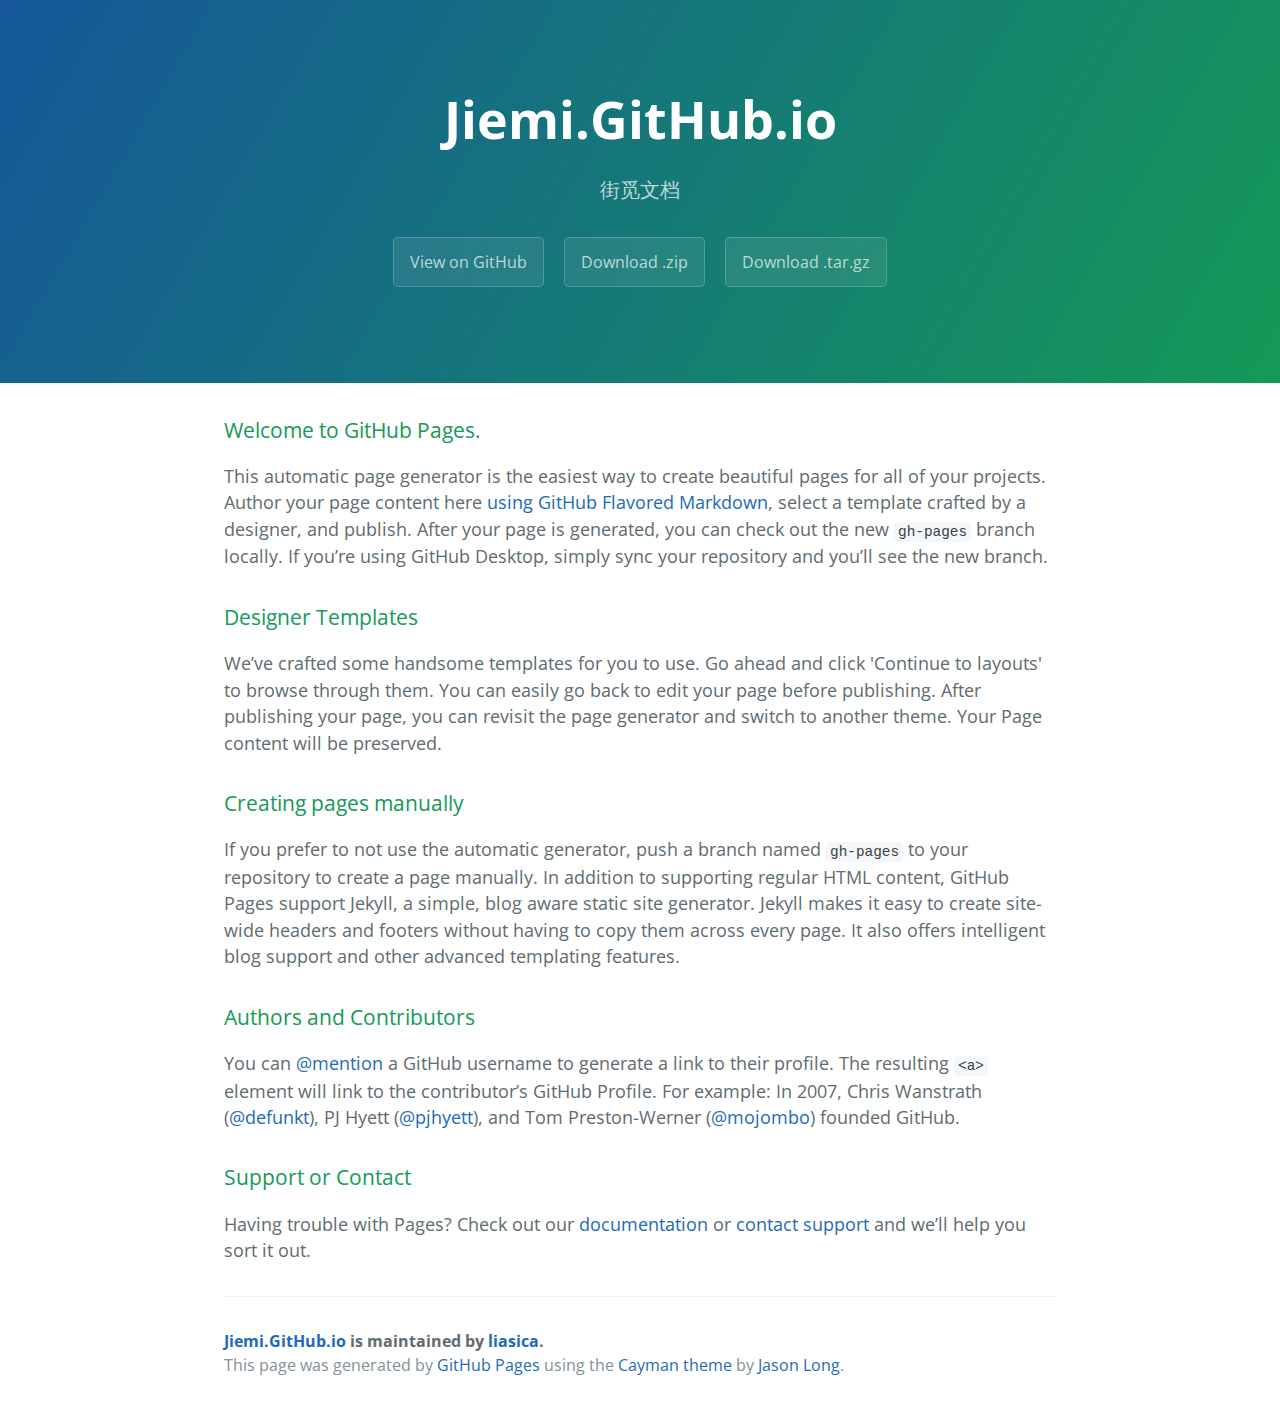
<file: index.html>
<!DOCTYPE html>
<html lang="en-us">
  <head>
    <meta charset="UTF-8">
    <title>Jiemi.GitHub.io by liasica</title>
    <meta name="viewport" content="width=device-width, initial-scale=1">
    <link rel="stylesheet" type="text/css" href="stylesheets/normalize.css" media="screen">
    <link href='https://fonts.googleapis.com/css?family=Open+Sans:400,700' rel='stylesheet' type='text/css'>
    <link rel="stylesheet" type="text/css" href="stylesheets/stylesheet.css" media="screen">
    <link rel="stylesheet" type="text/css" href="stylesheets/github-light.css" media="screen">
  </head>
  <body>
    <section class="page-header">
      <h1 class="project-name">Jiemi.GitHub.io</h1>
      <h2 class="project-tagline">街觅文档</h2>
      <a href="https://github.com/liasica/jiemi.github.io" class="btn">View on GitHub</a>
      <a href="https://github.com/liasica/jiemi.github.io/zipball/master" class="btn">Download .zip</a>
      <a href="https://github.com/liasica/jiemi.github.io/tarball/master" class="btn">Download .tar.gz</a>
    </section>

    <section class="main-content">
      <h3>
<a id="welcome-to-github-pages" class="anchor" href="#welcome-to-github-pages" aria-hidden="true"><span aria-hidden="true" class="octicon octicon-link"></span></a>Welcome to GitHub Pages.</h3>

<p>This automatic page generator is the easiest way to create beautiful pages for all of your projects. Author your page content here <a href="https://guides.github.com/features/mastering-markdown/">using GitHub Flavored Markdown</a>, select a template crafted by a designer, and publish. After your page is generated, you can check out the new <code>gh-pages</code> branch locally. If you’re using GitHub Desktop, simply sync your repository and you’ll see the new branch.</p>

<h3>
<a id="designer-templates" class="anchor" href="#designer-templates" aria-hidden="true"><span aria-hidden="true" class="octicon octicon-link"></span></a>Designer Templates</h3>

<p>We’ve crafted some handsome templates for you to use. Go ahead and click 'Continue to layouts' to browse through them. You can easily go back to edit your page before publishing. After publishing your page, you can revisit the page generator and switch to another theme. Your Page content will be preserved.</p>

<h3>
<a id="creating-pages-manually" class="anchor" href="#creating-pages-manually" aria-hidden="true"><span aria-hidden="true" class="octicon octicon-link"></span></a>Creating pages manually</h3>

<p>If you prefer to not use the automatic generator, push a branch named <code>gh-pages</code> to your repository to create a page manually. In addition to supporting regular HTML content, GitHub Pages support Jekyll, a simple, blog aware static site generator. Jekyll makes it easy to create site-wide headers and footers without having to copy them across every page. It also offers intelligent blog support and other advanced templating features.</p>

<h3>
<a id="authors-and-contributors" class="anchor" href="#authors-and-contributors" aria-hidden="true"><span aria-hidden="true" class="octicon octicon-link"></span></a>Authors and Contributors</h3>

<p>You can <a href="https://help.github.com/articles/basic-writing-and-formatting-syntax/#mentioning-users-and-teams" class="user-mention">@mention</a> a GitHub username to generate a link to their profile. The resulting <code>&lt;a&gt;</code> element will link to the contributor’s GitHub Profile. For example: In 2007, Chris Wanstrath (<a href="https://github.com/defunkt" class="user-mention">@defunkt</a>), PJ Hyett (<a href="https://github.com/pjhyett" class="user-mention">@pjhyett</a>), and Tom Preston-Werner (<a href="https://github.com/mojombo" class="user-mention">@mojombo</a>) founded GitHub.</p>

<h3>
<a id="support-or-contact" class="anchor" href="#support-or-contact" aria-hidden="true"><span aria-hidden="true" class="octicon octicon-link"></span></a>Support or Contact</h3>

<p>Having trouble with Pages? Check out our <a href="https://help.github.com/pages">documentation</a> or <a href="https://github.com/contact">contact support</a> and we’ll help you sort it out.</p>

      <footer class="site-footer">
        <span class="site-footer-owner"><a href="https://github.com/liasica/jiemi.github.io">Jiemi.GitHub.io</a> is maintained by <a href="https://github.com/liasica">liasica</a>.</span>

        <span class="site-footer-credits">This page was generated by <a href="https://pages.github.com">GitHub Pages</a> using the <a href="https://github.com/jasonlong/cayman-theme">Cayman theme</a> by <a href="https://twitter.com/jasonlong">Jason Long</a>.</span>
      </footer>

    </section>

  
  </body>
</html>
</file>
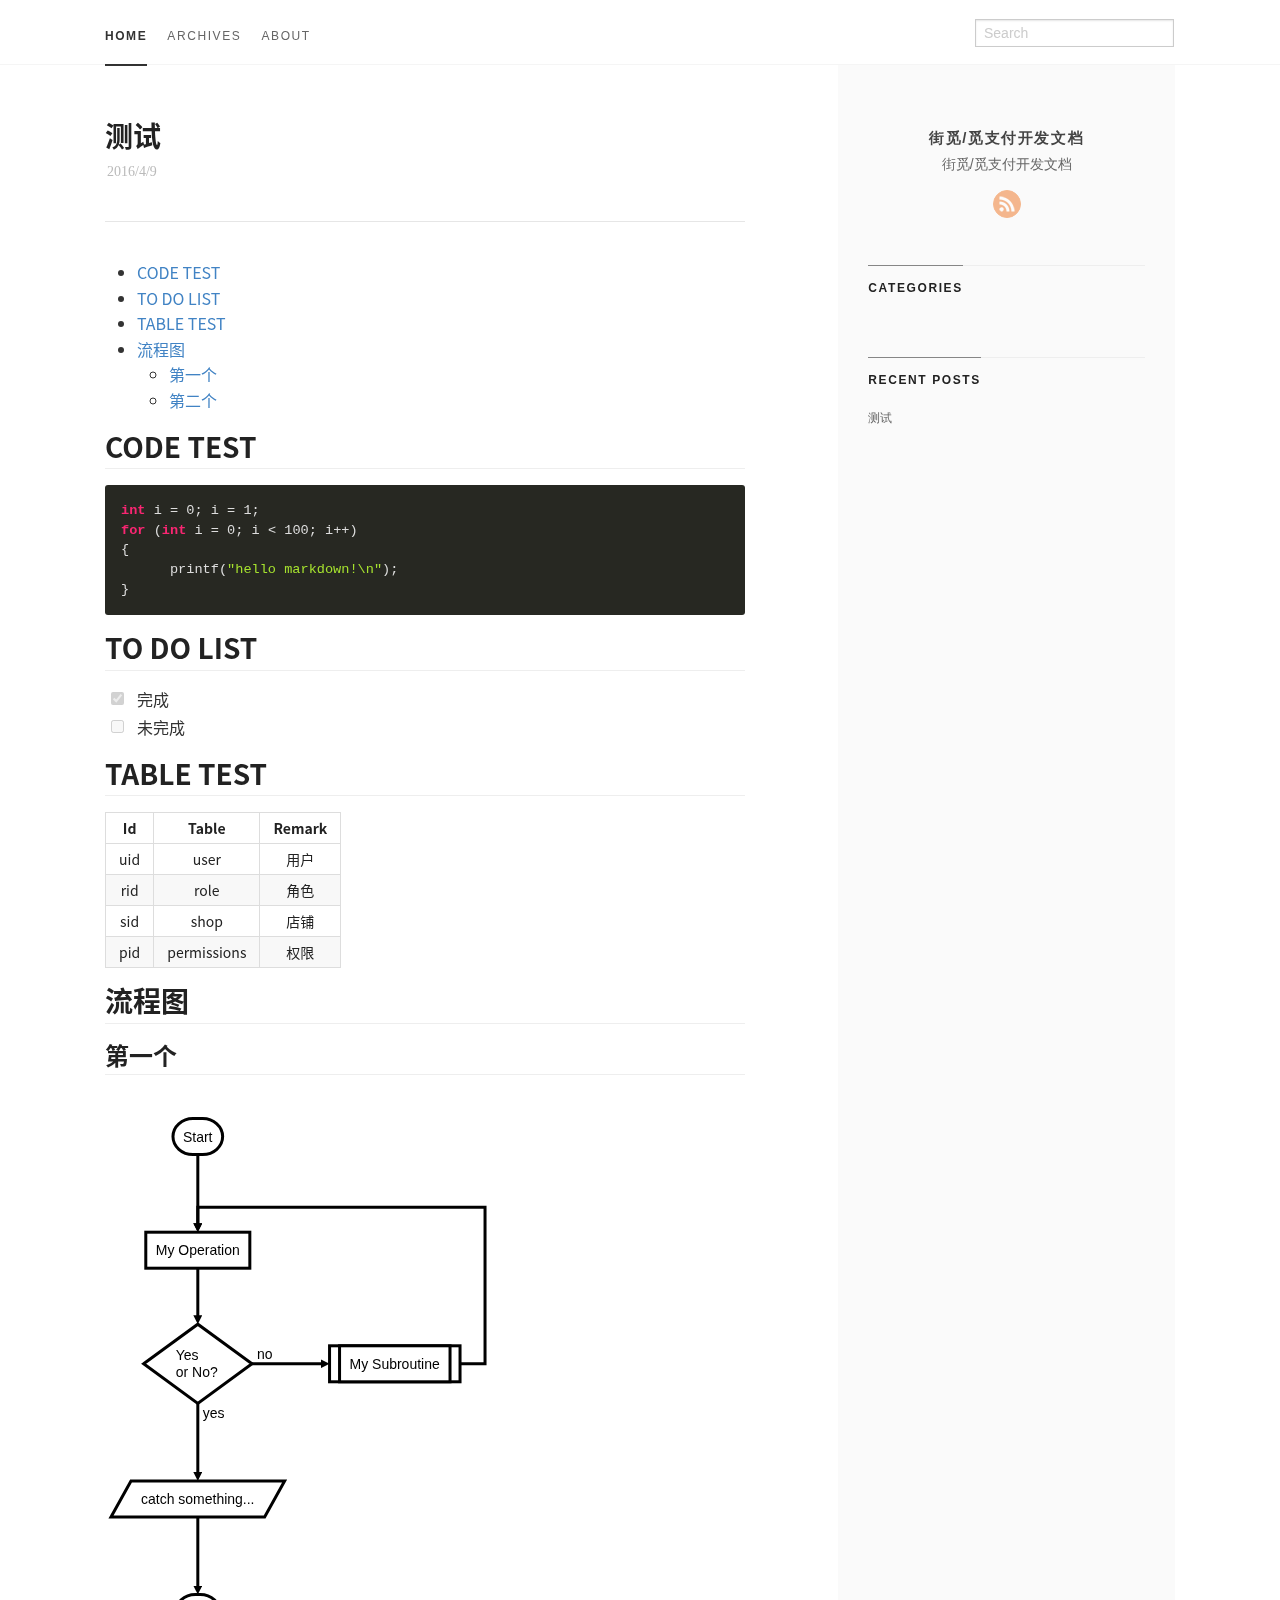
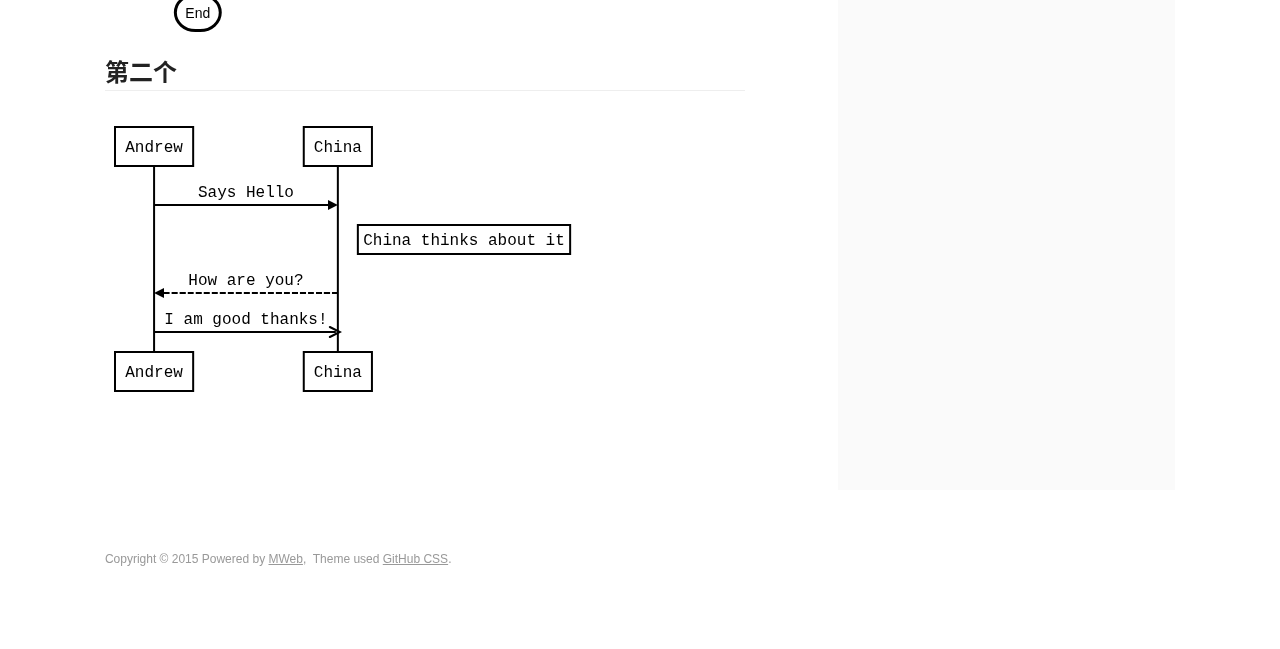
<file: 14601709391614.html>
<!doctype html>
<html class="no-js" lang="en">
  <head>
    <meta charset="utf-8" />
    <meta name="viewport" content="width=device-width, initial-scale=1.0" />
    <title>
  
  测试 - 街觅/觅支付开发文档
  
  </title>
  
  
  <link href="atom.xml" rel="alternate" title="街觅/觅支付开发文档" type="application/atom+xml">
    <link rel="stylesheet" href="asset/css/foundation.min.css" />
    <link rel="stylesheet" href="asset/css/docs.css" />
    <script src="asset/js/vendor/modernizr.js"></script>
    <script src="asset/js/vendor/jquery.js"></script>
  <script src="asset/highlightjs/highlight.pack.js"></script>
  <link href="asset/highlightjs/styles/monokai.css" media="screen, projection" rel="stylesheet" type="text/css">
  <script>hljs.initHighlightingOnLoad();</script>
<script type="text/javascript">
  function before_search(){
    var searchVal = 'site:docs.jiemi.net.cn ' + document.getElementById('search_input').value;
    document.getElementById('search_q').value = searchVal;
    return true;
  }
</script>
  </head>
  <body class="antialiased hide-extras">

    <div class="marketing off-canvas-wrap" data-offcanvas>
      <div class="inner-wrap">


<nav class="top-bar docs-bar hide-for-small" data-topbar>


  <section class="top-bar-section">
  <div class="row">
      <div style="position: relative;width:100%;"><div style="position: absolute; width:100%;">
        <ul id="main-menu" class="left">
        <li id="menu_item_index"><a href="index.html">HOME</a></li>
        <li id="menu_item_archives"><a href="archives.html">Archives</a></li>
        <li id="menu_item_about"><a href="about.html">ABOUT</a></li>
        </ul>

        <ul class="right" id="search-wrap">
          <li>
<form target="_blank" onsubmit="return before_search();" action="http://google.com/search" method="get">
    <input type="hidden" id="search_q" name="q" value="" />
    <input tabindex="1" type="search" id="search_input"  placeholder="Search"/>
</form>
</li>
          </ul>
      </div></div>
  </div>
  </section>

</nav>

        <nav class="tab-bar show-for-small">
  <a href="javascript:void(0)" class="left-off-canvas-toggle menu-icon">
    <span> &nbsp; 街觅/觅支付开发文档</span>
  </a>
</nav>

<aside class="left-off-canvas-menu">
      <ul class="off-canvas-list">

       <li><a href="index.html">HOME</a></li>
    <li><a href="archives.html">Archives</a></li>
    <li><a href="about.html">ABOUT</a></li>

    <li><label>Categories</label></li>

        

      </ul>
    </aside>

<a class="exit-off-canvas" href="#"></a>


        <section id="main-content" role="main" class="scroll-container">



 <script type="text/javascript">
  $(function(){
    $('#menu_item_index').addClass('is_active');
  });
</script>
<div class="row">
  <div class="large-8 medium-8 columns">
      <div class="markdown-body article-wrap">
       <div class="article">
          
          <h1>测试</h1>
     
        <div class="read-more clearfix">
          <span class="date">2016/4/9</span>

          
           
         
          <span class="comments">
            

            
          </span>

        </div>
      </div><!-- article -->

      <div class="article-content">
      <ul>
<li>
<a href="#toc_0">CODE TEST</a>
</li>
<li>
<a href="#toc_1">TO DO LIST</a>
</li>
<li>
<a href="#toc_2">TABLE TEST</a>
</li>
<li>
<a href="#toc_3">流程图</a>
<ul>
<li>
<a href="#toc_4">第一个</a>
</li>
<li>
<a href="#toc_5">第二个</a>
</li>
</ul>
</li>
</ul>


<h1 id="toc_0">CODE TEST</h1>

<pre><code class="language-java">int i = 0; i = 1;
for (int i = 0; i &lt; 100; i++)
{
      printf(&quot;hello markdown!\n&quot;);
}
</code></pre>

<h1 id="toc_1">TO DO LIST</h1>

<ul>
<li class="task-list-item"><input disabled="disabled" type="checkbox" checked /> 完成
</li>
<li class="task-list-item"><input disabled="disabled" type="checkbox" /> 未完成
</li>
</ul>

<h1 id="toc_2">TABLE TEST</h1>

<table>
<thead>
<tr>
<th style="text-align: center">Id</th>
<th style="text-align: center">Table</th>
<th style="text-align: center">Remark</th>
</tr>
</thead>

<tbody>
<tr>
<td style="text-align: center">uid</td>
<td style="text-align: center">user</td>
<td style="text-align: center">用户</td>
</tr>
<tr>
<td style="text-align: center">rid</td>
<td style="text-align: center">role</td>
<td style="text-align: center">角色</td>
</tr>
<tr>
<td style="text-align: center">sid</td>
<td style="text-align: center">shop</td>
<td style="text-align: center">店铺</td>
</tr>
<tr>
<td style="text-align: center">pid</td>
<td style="text-align: center">permissions</td>
<td style="text-align: center">权限</td>
</tr>
</tbody>
</table>

<h1 id="toc_3">流程图</h1>

<h2 id="toc_4">第一个</h2>

<pre><code class="language-flow">st=&gt;start: Start:&gt;http://www.google.com[blank]
e=&gt;end:&gt;http://www.google.com
op1=&gt;operation: My Operation
sub1=&gt;subroutine: My Subroutine
cond=&gt;condition: Yes
or No?:&gt;http://www.google.com
io=&gt;inputoutput: catch something...

st-&gt;op1-&gt;cond
cond(yes)-&gt;io-&gt;e
cond(no)-&gt;sub1(right)-&gt;op1
</code></pre>

<h2 id="toc_5">第二个</h2>

<pre><code class="language-sequence">Andrew-&gt;China: Says Hello
Note right of China: China thinks about it
China--&gt;Andrew: How are you?
Andrew-&gt;&gt;China: I am good thanks!
</code></pre>

      </div>

      <div class="row">
        <div class="large-6 columns">
        <p class="text-left" style="padding:15px 0px;">
      
        </p>
        </div>
        <div class="large-6 columns">
      <p class="text-right" style="padding:15px 0px;">
      
      </p>
        </div>
      </div>
      <div class="comments-wrap">
        <div class="share-comments">
          

          

          
        </div>
      </div>
    </div><!-- article-wrap -->
  </div><!-- large 8 -->




 <div class="large-4 medium-4 columns">
  <div class="hide-for-small">
    <div id="sidebar" class="sidebar">
          <div id="site-info" class="site-info">
            
                <h1>街觅/觅支付开发文档</h1>
                <div class="site-des">街觅/觅支付开发文档</div>
                <div class="social">











  <a class="rss" href="atom.xml" title="RSS">RSS</a>
                
              	 </div>
          	</div>
              <div id="site-categories" class="side-item ">
                <div class="side-header">
                  <h2>Categories</h2>
                </div>
                <div class="side-content">

      	<p class="cat-list">
         
        </p>


                </div>
              </div>

              <div id="site-categories" class="side-item">
                <div class="side-header">
                  <h2>Recent Posts</h2>
                </div>
                <div class="side-content">
                <ul class="posts-list">
	      
		      
			      <li class="post">
			        <a href="14601709391614.html">测试</a>
			      </li>
		     
		   
		  		</ul>
                </div>
              </div>
        </div><!-- sidebar -->
      </div><!-- hide for small -->
</div><!-- large 4 -->

</div><!-- row -->

 <div class="page-bottom clearfix">
  <div class="row">
   <p class="copyright">Copyright &copy; 2015
Powered by <a target="_blank" href="http://www.mweb.im">MWeb</a>,&nbsp; 
Theme used <a target="_blank" href="http://github.com">GitHub CSS</a>.</p>
  </div>
</div>

        </section>
      </div>
    </div>

  
    

    <script src="asset/js/foundation.min.js"></script>
    <script>
      $(document).foundation();
      function fixSidebarHeight(){
        var w1 = $('.markdown-body').height();
          var w2 = $('#sidebar').height();
          if (w1 > w2) { $('#sidebar').height(w1); };
      }
      $(function(){
        fixSidebarHeight();
      })
      $(window).load(function(){
          fixSidebarHeight();
      });
     
    </script>

    <script src="asset/chart/all-min.js"></script><script type="text/javascript">$(function(){    var mwebii=0;    var mwebChartEleId = 'mweb-chart-ele-';    $('pre>code').each(function(){        mwebii++;        var eleiid = mwebChartEleId+mwebii;        if($(this).hasClass('language-sequence')){            var ele = $(this).addClass('nohighlight').parent();            $('<div id="'+eleiid+'"><div>').insertAfter(ele);            ele.hide();            var diagram = Diagram.parse($(this).text());            diagram.drawSVG(eleiid,{theme: 'simple'});        }else if($(this).hasClass('language-flow')){            var ele = $(this).addClass('nohighlight').parent();            $('<div id="'+eleiid+'"><div>').insertAfter(ele);            ele.hide();            var diagram = flowchart.parse($(this).text());            diagram.drawSVG(eleiid);        }    });});</script>
<script type="text/javascript" src="https://cdn.mathjax.org/mathjax/latest/MathJax.js?config=TeX-AMS-MML_HTMLorMML"></script><script type="text/x-mathjax-config">MathJax.Hub.Config({TeX: { equationNumbers: { autoNumber: "AMS" } }});</script>


  </body>
</html>
</file>
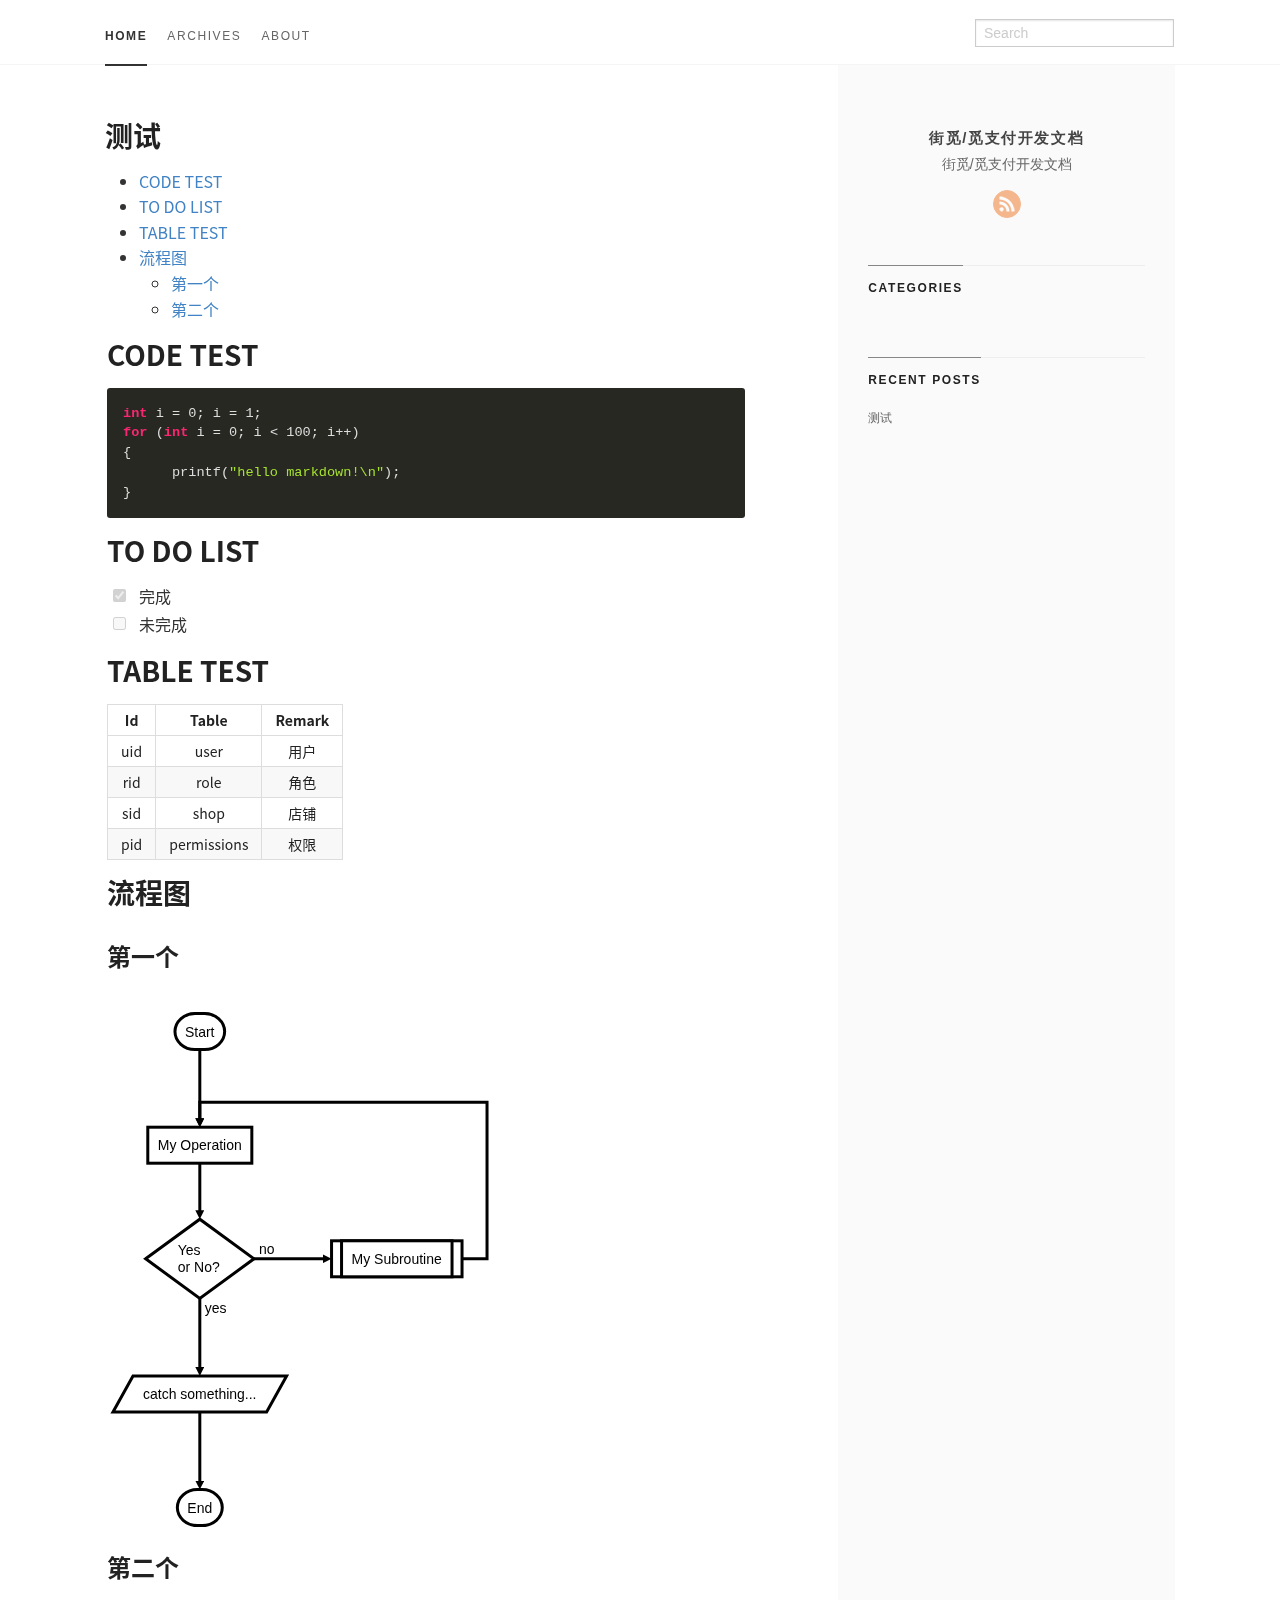
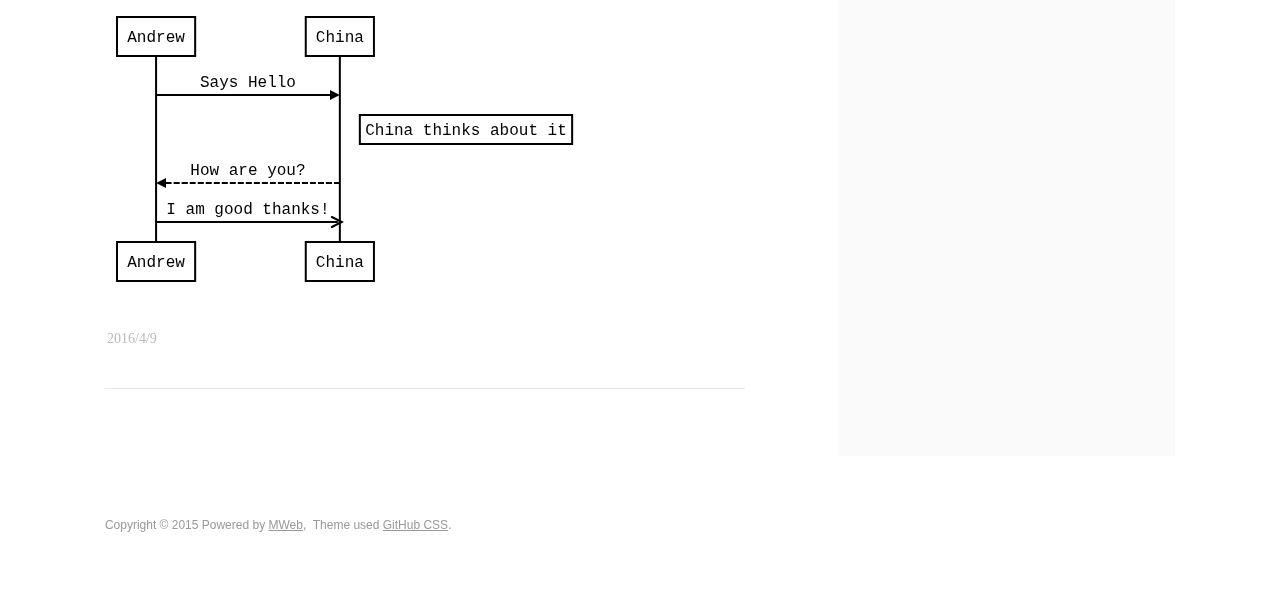
<file: all.html>
<!doctype html>
<html class="no-js" lang="en">
  <head>
    <meta charset="utf-8" />
    <meta name="viewport" content="width=device-width, initial-scale=1.0" />
    <title>
  
  街觅/觅支付开发文档
  
  </title>
  
  
  <link href="atom.xml" rel="alternate" title="街觅/觅支付开发文档" type="application/atom+xml">
    <link rel="stylesheet" href="asset/css/foundation.min.css" />
    <link rel="stylesheet" href="asset/css/docs.css" />
    <script src="asset/js/vendor/modernizr.js"></script>
    <script src="asset/js/vendor/jquery.js"></script>
  <script src="asset/highlightjs/highlight.pack.js"></script>
  <link href="asset/highlightjs/styles/monokai.css" media="screen, projection" rel="stylesheet" type="text/css">
  <script>hljs.initHighlightingOnLoad();</script>
<script type="text/javascript">
  function before_search(){
    var searchVal = 'site:docs.jiemi.net.cn ' + document.getElementById('search_input').value;
    document.getElementById('search_q').value = searchVal;
    return true;
  }
</script>
  </head>
  <body class="antialiased hide-extras">

    <div class="marketing off-canvas-wrap" data-offcanvas>
      <div class="inner-wrap">


<nav class="top-bar docs-bar hide-for-small" data-topbar>


  <section class="top-bar-section">
  <div class="row">
      <div style="position: relative;width:100%;"><div style="position: absolute; width:100%;">
        <ul id="main-menu" class="left">
        <li id="menu_item_index"><a href="index.html">HOME</a></li>
        <li id="menu_item_archives"><a href="archives.html">Archives</a></li>
        <li id="menu_item_about"><a href="about.html">ABOUT</a></li>
        </ul>

        <ul class="right" id="search-wrap">
          <li>
<form target="_blank" onsubmit="return before_search();" action="http://google.com/search" method="get">
    <input type="hidden" id="search_q" name="q" value="" />
    <input tabindex="1" type="search" id="search_input"  placeholder="Search"/>
</form>
</li>
          </ul>
      </div></div>
  </div>
  </section>

</nav>

        <nav class="tab-bar show-for-small">
  <a href="javascript:void(0)" class="left-off-canvas-toggle menu-icon">
    <span> &nbsp; 街觅/觅支付开发文档</span>
  </a>
</nav>

<aside class="left-off-canvas-menu">
      <ul class="off-canvas-list">

       <li><a href="index.html">HOME</a></li>
    <li><a href="archives.html">Archives</a></li>
    <li><a href="about.html">ABOUT</a></li>

    <li><label>Categories</label></li>

        

      </ul>
    </aside>

<a class="exit-off-canvas" href="#"></a>


        <section id="main-content" role="main" class="scroll-container">



 <script type="text/javascript">
	$(function(){
		$('#menu_item_index').addClass('is_active');
	});
</script>
<div class="row">
	<div class="large-8 medium-8 columns">
		<div class="markdown-body home-categories">
		
			<div class="article">
                <a class="clearlink" href="14601709391614.html">
                
                  <h1>测试</h1>
                  <div class="a-content">
                      
                      <div class="a-content-text">
                        
                        	<ul>
<li>
<a href="#toc_0">CODE TEST</a>
</li>
<li>
<a href="#toc_1">TO DO LIST</a>
</li>
<li>
<a href="#toc_2">TABLE TEST</a>
</li>
<li>
<a href="#toc_3">流程图</a>
<ul>
<li>
<a href="#toc_4">第一个</a>
</li>
<li>
<a href="#toc_5">第二个</a>
</li>
</ul>
</li>
</ul>


<h1 id="toc_0">CODE TEST</h1>

<pre><code class="language-java">int i = 0; i = 1;
for (int i = 0; i &lt; 100; i++)
{
      printf(&quot;hello markdown!\n&quot;);
}
</code></pre>

<h1 id="toc_1">TO DO LIST</h1>

<ul>
<li class="task-list-item"><input disabled="disabled" type="checkbox" checked /> 完成
</li>
<li class="task-list-item"><input disabled="disabled" type="checkbox" /> 未完成
</li>
</ul>

<h1 id="toc_2">TABLE TEST</h1>

<table>
<thead>
<tr>
<th style="text-align: center">Id</th>
<th style="text-align: center">Table</th>
<th style="text-align: center">Remark</th>
</tr>
</thead>

<tbody>
<tr>
<td style="text-align: center">uid</td>
<td style="text-align: center">user</td>
<td style="text-align: center">用户</td>
</tr>
<tr>
<td style="text-align: center">rid</td>
<td style="text-align: center">role</td>
<td style="text-align: center">角色</td>
</tr>
<tr>
<td style="text-align: center">sid</td>
<td style="text-align: center">shop</td>
<td style="text-align: center">店铺</td>
</tr>
<tr>
<td style="text-align: center">pid</td>
<td style="text-align: center">permissions</td>
<td style="text-align: center">权限</td>
</tr>
</tbody>
</table>

<h1 id="toc_3">流程图</h1>

<h2 id="toc_4">第一个</h2>

<pre><code class="language-flow">st=&gt;start: Start:&gt;http://www.google.com[blank]
e=&gt;end:&gt;http://www.google.com
op1=&gt;operation: My Operation
sub1=&gt;subroutine: My Subroutine
cond=&gt;condition: Yes
or No?:&gt;http://www.google.com
io=&gt;inputoutput: catch something...

st-&gt;op1-&gt;cond
cond(yes)-&gt;io-&gt;e
cond(no)-&gt;sub1(right)-&gt;op1
</code></pre>

<h2 id="toc_5">第二个</h2>

<pre><code class="language-sequence">Andrew-&gt;China: Says Hello
Note right of China: China thinks about it
China--&gt;Andrew: How are you?
Andrew-&gt;&gt;China: I am good thanks!
</code></pre>

                        
                      </div>
                  </div>
                </a>
                <div class="read-more clearfix">
                  <div class="more-left left">
                  
                    <span class="date">2016/4/9</span>
                    
          				   
                  </div>
                  <div class="more-right right">
                  <span class="comments">
                      

                       
                  </span>
                  </div>
                </div>
              </div><!-- article -->
        
              


			<div class="row">
			  <div class="large-6 columns">
			  <p class="text-left" style="padding-top:25px;">
			   
			  </p>
			  </div>
			  <div class="large-6 columns">
			<p class="text-right" style="padding-top:25px;">
			
			</p>
			  </div>
			</div>
		</div>
	</div><!-- large 8 -->

 <div class="large-4 medium-4 columns">
  <div class="hide-for-small">
    <div id="sidebar" class="sidebar">
          <div id="site-info" class="site-info">
            
                <h1>街觅/觅支付开发文档</h1>
                <div class="site-des">街觅/觅支付开发文档</div>
                <div class="social">











  <a class="rss" href="atom.xml" title="RSS">RSS</a>
                
              	 </div>
          	</div>
              <div id="site-categories" class="side-item ">
                <div class="side-header">
                  <h2>Categories</h2>
                </div>
                <div class="side-content">

      	<p class="cat-list">
         
        </p>


                </div>
              </div>

              <div id="site-categories" class="side-item">
                <div class="side-header">
                  <h2>Recent Posts</h2>
                </div>
                <div class="side-content">
                <ul class="posts-list">
	      
		      
			      <li class="post">
			        <a href="14601709391614.html">测试</a>
			      </li>
		     
		   
		  		</ul>
                </div>
              </div>
        </div><!-- sidebar -->
      </div><!-- hide for small -->
</div><!-- large 4 -->

</div><!-- row -->

 <div class="page-bottom clearfix">
  <div class="row">
   <p class="copyright">Copyright &copy; 2015
Powered by <a target="_blank" href="http://www.mweb.im">MWeb</a>,&nbsp; 
Theme used <a target="_blank" href="http://github.com">GitHub CSS</a>.</p>
  </div>
</div>

        </section>
      </div>
    </div>

  
    

    <script src="asset/js/foundation.min.js"></script>
    <script>
      $(document).foundation();
      function fixSidebarHeight(){
        var w1 = $('.markdown-body').height();
          var w2 = $('#sidebar').height();
          if (w1 > w2) { $('#sidebar').height(w1); };
      }
      $(function(){
        fixSidebarHeight();
      })
      $(window).load(function(){
          fixSidebarHeight();
      });
     
    </script>

    <script src="asset/chart/all-min.js"></script><script type="text/javascript">$(function(){    var mwebii=0;    var mwebChartEleId = 'mweb-chart-ele-';    $('pre>code').each(function(){        mwebii++;        var eleiid = mwebChartEleId+mwebii;        if($(this).hasClass('language-sequence')){            var ele = $(this).addClass('nohighlight').parent();            $('<div id="'+eleiid+'"><div>').insertAfter(ele);            ele.hide();            var diagram = Diagram.parse($(this).text());            diagram.drawSVG(eleiid,{theme: 'simple'});        }else if($(this).hasClass('language-flow')){            var ele = $(this).addClass('nohighlight').parent();            $('<div id="'+eleiid+'"><div>').insertAfter(ele);            ele.hide();            var diagram = flowchart.parse($(this).text());            diagram.drawSVG(eleiid);        }    });});</script>
<script type="text/javascript" src="https://cdn.mathjax.org/mathjax/latest/MathJax.js?config=TeX-AMS-MML_HTMLorMML"></script><script type="text/x-mathjax-config">MathJax.Hub.Config({TeX: { equationNumbers: { autoNumber: "AMS" } }});</script>


  </body>
</html>
</file>
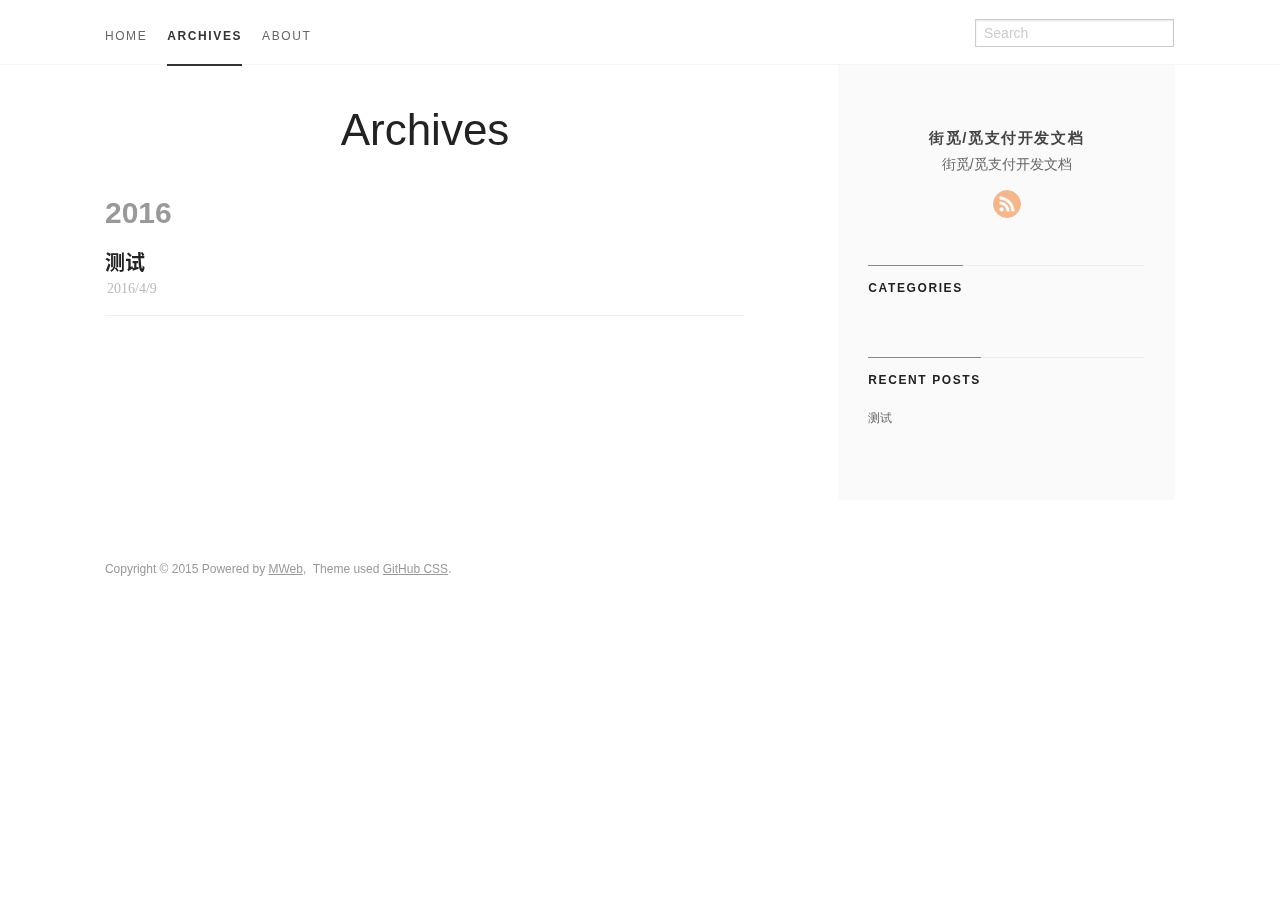
<file: archives.html>
<!doctype html>
<html class="no-js" lang="en">
  <head>
    <meta charset="utf-8" />
    <meta name="viewport" content="width=device-width, initial-scale=1.0" />
    <title>
  
  Archives - 街觅/觅支付开发文档
  
  </title>
  
  
  <link href="atom.xml" rel="alternate" title="街觅/觅支付开发文档" type="application/atom+xml">
    <link rel="stylesheet" href="asset/css/foundation.min.css" />
    <link rel="stylesheet" href="asset/css/docs.css" />
    <script src="asset/js/vendor/modernizr.js"></script>
    <script src="asset/js/vendor/jquery.js"></script>
  <script src="asset/highlightjs/highlight.pack.js"></script>
  <link href="asset/highlightjs/styles/monokai.css" media="screen, projection" rel="stylesheet" type="text/css">
  <script>hljs.initHighlightingOnLoad();</script>
<script type="text/javascript">
  function before_search(){
    var searchVal = 'site:docs.jiemi.net.cn ' + document.getElementById('search_input').value;
    document.getElementById('search_q').value = searchVal;
    return true;
  }
</script>
  </head>
  <body class="antialiased hide-extras">

    <div class="marketing off-canvas-wrap" data-offcanvas>
      <div class="inner-wrap">


<nav class="top-bar docs-bar hide-for-small" data-topbar>


  <section class="top-bar-section">
  <div class="row">
      <div style="position: relative;width:100%;"><div style="position: absolute; width:100%;">
        <ul id="main-menu" class="left">
        <li id="menu_item_index"><a href="index.html">HOME</a></li>
        <li id="menu_item_archives"><a href="archives.html">Archives</a></li>
        <li id="menu_item_about"><a href="about.html">ABOUT</a></li>
        </ul>

        <ul class="right" id="search-wrap">
          <li>
<form target="_blank" onsubmit="return before_search();" action="http://google.com/search" method="get">
    <input type="hidden" id="search_q" name="q" value="" />
    <input tabindex="1" type="search" id="search_input"  placeholder="Search"/>
</form>
</li>
          </ul>
      </div></div>
  </div>
  </section>

</nav>

        <nav class="tab-bar show-for-small">
  <a href="javascript:void(0)" class="left-off-canvas-toggle menu-icon">
    <span> &nbsp; 街觅/觅支付开发文档</span>
  </a>
</nav>

<aside class="left-off-canvas-menu">
      <ul class="off-canvas-list">

       <li><a href="index.html">HOME</a></li>
    <li><a href="archives.html">Archives</a></li>
    <li><a href="about.html">ABOUT</a></li>

    <li><label>Categories</label></li>

        

      </ul>
    </aside>

<a class="exit-off-canvas" href="#"></a>


        <section id="main-content" role="main" class="scroll-container">



 <script type="text/javascript">
  $(function(){
    $('#menu_item_archives').addClass('is_active');
  });
</script>
<div class="row">
  <div class="large-8 medium-8 columns">
    <div id="archives-page-wrap">
        <h1>Archives</h1>
        <div class="markdown-body archives-wrap">
          
             
                <h1>2016</h1>
            
            <div class="article">
              <a class="clearlink" href="14601709391614.html">
                <h1>测试</h1>
              </a>
              <div class="read-more clearfix">
                <span class="date">2016/4/9</span>
                
                 
              </div>
            </div><!-- article -->

           
        </div>
      </div>
  </div>

 <div class="large-4 medium-4 columns">
  <div class="hide-for-small">
    <div id="sidebar" class="sidebar">
          <div id="site-info" class="site-info">
            
                <h1>街觅/觅支付开发文档</h1>
                <div class="site-des">街觅/觅支付开发文档</div>
                <div class="social">











  <a class="rss" href="atom.xml" title="RSS">RSS</a>
                
              	 </div>
          	</div>
              <div id="site-categories" class="side-item ">
                <div class="side-header">
                  <h2>Categories</h2>
                </div>
                <div class="side-content">

      	<p class="cat-list">
         
        </p>


                </div>
              </div>

              <div id="site-categories" class="side-item">
                <div class="side-header">
                  <h2>Recent Posts</h2>
                </div>
                <div class="side-content">
                <ul class="posts-list">
	      
		      
			      <li class="post">
			        <a href="14601709391614.html">测试</a>
			      </li>
		     
		   
		  		</ul>
                </div>
              </div>
        </div><!-- sidebar -->
      </div><!-- hide for small -->
</div><!-- large 4 -->

</div><!-- row -->

 <div class="page-bottom clearfix">
  <div class="row">
   <p class="copyright">Copyright &copy; 2015
Powered by <a target="_blank" href="http://www.mweb.im">MWeb</a>,&nbsp; 
Theme used <a target="_blank" href="http://github.com">GitHub CSS</a>.</p>
  </div>
</div>

        </section>
      </div>
    </div>

  
    

    <script src="asset/js/foundation.min.js"></script>
    <script>
      $(document).foundation();
      function fixSidebarHeight(){
        var w1 = $('.markdown-body').height();
          var w2 = $('#sidebar').height();
          if (w1 > w2) { $('#sidebar').height(w1); };
      }
      $(function(){
        fixSidebarHeight();
      })
      $(window).load(function(){
          fixSidebarHeight();
      });
     
    </script>

    <script src="asset/chart/all-min.js"></script><script type="text/javascript">$(function(){    var mwebii=0;    var mwebChartEleId = 'mweb-chart-ele-';    $('pre>code').each(function(){        mwebii++;        var eleiid = mwebChartEleId+mwebii;        if($(this).hasClass('language-sequence')){            var ele = $(this).addClass('nohighlight').parent();            $('<div id="'+eleiid+'"><div>').insertAfter(ele);            ele.hide();            var diagram = Diagram.parse($(this).text());            diagram.drawSVG(eleiid,{theme: 'simple'});        }else if($(this).hasClass('language-flow')){            var ele = $(this).addClass('nohighlight').parent();            $('<div id="'+eleiid+'"><div>').insertAfter(ele);            ele.hide();            var diagram = flowchart.parse($(this).text());            diagram.drawSVG(eleiid);        }    });});</script>
<script type="text/javascript" src="https://cdn.mathjax.org/mathjax/latest/MathJax.js?config=TeX-AMS-MML_HTMLorMML"></script><script type="text/x-mathjax-config">MathJax.Hub.Config({TeX: { equationNumbers: { autoNumber: "AMS" } }});</script>


  </body>
</html>
</file>
<file: stylesheets/stylesheet.css>
* {
  box-sizing: border-box; }

body {
  padding: 0;
  margin: 0;
  font-family: "Open Sans", "Helvetica Neue", Helvetica, Arial, sans-serif;
  font-size: 16px;
  line-height: 1.5;
  color: #606c71; }

a {
  color: #1e6bb8;
  text-decoration: none; }
  a:hover {
    text-decoration: underline; }

.btn {
  display: inline-block;
  margin-bottom: 1rem;
  color: rgba(255, 255, 255, 0.7);
  background-color: rgba(255, 255, 255, 0.08);
  border-color: rgba(255, 255, 255, 0.2);
  border-style: solid;
  border-width: 1px;
  border-radius: 0.3rem;
  transition: color 0.2s, background-color 0.2s, border-color 0.2s; }
  .btn + .btn {
    margin-left: 1rem; }

.btn:hover {
  color: rgba(255, 255, 255, 0.8);
  text-decoration: none;
  background-color: rgba(255, 255, 255, 0.2);
  border-color: rgba(255, 255, 255, 0.3); }

@media screen and (min-width: 64em) {
  .btn {
    padding: 0.75rem 1rem; } }

@media screen and (min-width: 42em) and (max-width: 64em) {
  .btn {
    padding: 0.6rem 0.9rem;
    font-size: 0.9rem; } }

@media screen and (max-width: 42em) {
  .btn {
    display: block;
    width: 100%;
    padding: 0.75rem;
    font-size: 0.9rem; }
    .btn + .btn {
      margin-top: 1rem;
      margin-left: 0; } }

.page-header {
  color: #fff;
  text-align: center;
  background-color: #159957;
  background-image: linear-gradient(120deg, #155799, #159957); }

@media screen and (min-width: 64em) {
  .page-header {
    padding: 5rem 6rem; } }

@media screen and (min-width: 42em) and (max-width: 64em) {
  .page-header {
    padding: 3rem 4rem; } }

@media screen and (max-width: 42em) {
  .page-header {
    padding: 2rem 1rem; } }

.project-name {
  margin-top: 0;
  margin-bottom: 0.1rem; }

@media screen and (min-width: 64em) {
  .project-name {
    font-size: 3.25rem; } }

@media screen and (min-width: 42em) and (max-width: 64em) {
  .project-name {
    font-size: 2.25rem; } }

@media screen and (max-width: 42em) {
  .project-name {
    font-size: 1.75rem; } }

.project-tagline {
  margin-bottom: 2rem;
  font-weight: normal;
  opacity: 0.7; }

@media screen and (min-width: 64em) {
  .project-tagline {
    font-size: 1.25rem; } }

@media screen and (min-width: 42em) and (max-width: 64em) {
  .project-tagline {
    font-size: 1.15rem; } }

@media screen and (max-width: 42em) {
  .project-tagline {
    font-size: 1rem; } }

.main-content :first-child {
  margin-top: 0; }
.main-content img {
  max-width: 100%; }
.main-content h1, .main-content h2, .main-content h3, .main-content h4, .main-content h5, .main-content h6 {
  margin-top: 2rem;
  margin-bottom: 1rem;
  font-weight: normal;
  color: #159957; }
.main-content p {
  margin-bottom: 1em; }
.main-content code {
  padding: 2px 4px;
  font-family: Consolas, "Liberation Mono", Menlo, Courier, monospace;
  font-size: 0.9rem;
  color: #383e41;
  background-color: #f3f6fa;
  border-radius: 0.3rem; }
.main-content pre {
  padding: 0.8rem;
  margin-top: 0;
  margin-bottom: 1rem;
  font: 1rem Consolas, "Liberation Mono", Menlo, Courier, monospace;
  color: #567482;
  word-wrap: normal;
  background-color: #f3f6fa;
  border: solid 1px #dce6f0;
  border-radius: 0.3rem; }
  .main-content pre > code {
    padding: 0;
    margin: 0;
    font-size: 0.9rem;
    color: #567482;
    word-break: normal;
    white-space: pre;
    background: transparent;
    border: 0; }
.main-content .highlight {
  margin-bottom: 1rem; }
  .main-content .highlight pre {
    margin-bottom: 0;
    word-break: normal; }
.main-content .highlight pre, .main-content pre {
  padding: 0.8rem;
  overflow: auto;
  font-size: 0.9rem;
  line-height: 1.45;
  border-radius: 0.3rem; }
.main-content pre code, .main-content pre tt {
  display: inline;
  max-width: initial;
  padding: 0;
  margin: 0;
  overflow: initial;
  line-height: inherit;
  word-wrap: normal;
  background-color: transparent;
  border: 0; }
  .main-content pre code:before, .main-content pre code:after, .main-content pre tt:before, .main-content pre tt:after {
    content: normal; }
.main-content ul, .main-content ol {
  margin-top: 0; }
.main-content blockquote {
  padding: 0 1rem;
  margin-left: 0;
  color: #819198;
  border-left: 0.3rem solid #dce6f0; }
  .main-content blockquote > :first-child {
    margin-top: 0; }
  .main-content blockquote > :last-child {
    margin-bottom: 0; }
.main-content table {
  display: block;
  width: 100%;
  overflow: auto;
  word-break: normal;
  word-break: keep-all; }
  .main-content table th {
    font-weight: bold; }
  .main-content table th, .main-content table td {
    padding: 0.5rem 1rem;
    border: 1px solid #e9ebec; }
.main-content dl {
  padding: 0; }
  .main-content dl dt {
    padding: 0;
    margin-top: 1rem;
    font-size: 1rem;
    font-weight: bold; }
  .main-content dl dd {
    padding: 0;
    margin-bottom: 1rem; }
.main-content hr {
  height: 2px;
  padding: 0;
  margin: 1rem 0;
  background-color: #eff0f1;
  border: 0; }

@media screen and (min-width: 64em) {
  .main-content {
    max-width: 64rem;
    padding: 2rem 6rem;
    margin: 0 auto;
    font-size: 1.1rem; } }

@media screen and (min-width: 42em) and (max-width: 64em) {
  .main-content {
    padding: 2rem 4rem;
    font-size: 1.1rem; } }

@media screen and (max-width: 42em) {
  .main-content {
    padding: 2rem 1rem;
    font-size: 1rem; } }

.site-footer {
  padding-top: 2rem;
  margin-top: 2rem;
  border-top: solid 1px #eff0f1; }

.site-footer-owner {
  display: block;
  font-weight: bold; }

.site-footer-credits {
  color: #819198; }

@media screen and (min-width: 64em) {
  .site-footer {
    font-size: 1rem; } }

@media screen and (min-width: 42em) and (max-width: 64em) {
  .site-footer {
    font-size: 1rem; } }

@media screen and (max-width: 42em) {
  .site-footer {
    font-size: 0.9rem; } }
</file>
<file: stylesheets/github-light.css>
/*
The MIT License (MIT)

Copyright (c) 2015 GitHub, Inc.

Permission is hereby granted, free of charge, to any person obtaining a copy
of this software and associated documentation files (the "Software"), to deal
in the Software without restriction, including without limitation the rights
to use, copy, modify, merge, publish, distribute, sublicense, and/or sell
copies of the Software, and to permit persons to whom the Software is
furnished to do so, subject to the following conditions:

The above copyright notice and this permission notice shall be included in all
copies or substantial portions of the Software.

THE SOFTWARE IS PROVIDED "AS IS", WITHOUT WARRANTY OF ANY KIND, EXPRESS OR
IMPLIED, INCLUDING BUT NOT LIMITED TO THE WARRANTIES OF MERCHANTABILITY,
FITNESS FOR A PARTICULAR PURPOSE AND NONINFRINGEMENT. IN NO EVENT SHALL THE
AUTHORS OR COPYRIGHT HOLDERS BE LIABLE FOR ANY CLAIM, DAMAGES OR OTHER
LIABILITY, WHETHER IN AN ACTION OF CONTRACT, TORT OR OTHERWISE, ARISING FROM,
OUT OF OR IN CONNECTION WITH THE SOFTWARE OR THE USE OR OTHER DEALINGS IN THE
SOFTWARE.

*/

.pl-c /* comment */ {
  color: #969896;
}

.pl-c1      /* constant, markup.raw, meta.diff.header, meta.module-reference, meta.property-name, support, support.constant, support.variable, variable.other.constant */,
.pl-s .pl-v /* string variable */ {
  color: #0086b3;
}

.pl-e  /* entity */,
.pl-en /* entity.name */ {
  color: #795da3;
}

.pl-s .pl-s1 /* string source */,
.pl-smi      /* storage.modifier.import, storage.modifier.package, storage.type.java, variable.other, variable.parameter.function */ {
  color: #333;
}

.pl-ent /* entity.name.tag */ {
  color: #63a35c;
}

.pl-k /* keyword, storage, storage.type */ {
  color: #a71d5d;
}

.pl-pds              /* punctuation.definition.string, string.regexp.character-class */,
.pl-s                /* string */,
.pl-s .pl-pse .pl-s1 /* string punctuation.section.embedded source */,
.pl-sr               /* string.regexp */,
.pl-sr .pl-cce       /* string.regexp constant.character.escape */,
.pl-sr .pl-sra       /* string.regexp string.regexp.arbitrary-repitition */,
.pl-sr .pl-sre       /* string.regexp source.ruby.embedded */ {
  color: #183691;
}

.pl-v /* variable */ {
  color: #ed6a43;
}

.pl-id /* invalid.deprecated */ {
  color: #b52a1d;
}

.pl-ii /* invalid.illegal */ {
  background-color: #b52a1d;
  color: #f8f8f8;
}

.pl-sr .pl-cce /* string.regexp constant.character.escape */ {
  color: #63a35c;
  font-weight: bold;
}

.pl-ml /* markup.list */ {
  color: #693a17;
}

.pl-mh        /* markup.heading */,
.pl-mh .pl-en /* markup.heading entity.name */,
.pl-ms        /* meta.separator */ {
  color: #1d3e81;
  font-weight: bold;
}

.pl-mq /* markup.quote */ {
  color: #008080;
}

.pl-mi /* markup.italic */ {
  color: #333;
  font-style: italic;
}

.pl-mb /* markup.bold */ {
  color: #333;
  font-weight: bold;
}

.pl-md /* markup.deleted, meta.diff.header.from-file */ {
  background-color: #ffecec;
  color: #bd2c00;
}

.pl-mi1 /* markup.inserted, meta.diff.header.to-file */ {
  background-color: #eaffea;
  color: #55a532;
}

.pl-mdr /* meta.diff.range */ {
  color: #795da3;
  font-weight: bold;
}

.pl-mo /* meta.output */ {
  color: #1d3e81;
}
</file>
<file: asset/css/docs.css>
.move-right .exit-off-canvas{
	box-shadow: none;
	background-color: rgba(255,255,255,0.2);
}


.top-bar,.tab-bar{ background-color: #fff; height: 65px;  border-bottom: solid 1px #F5F5F5;}

.tab-bar{ padding-top: 6px; height: 59px;}
.tab-bar .menu-icon{ width: 100%; color: #333; }
.tab-bar .menu-icon span::after{ box-shadow: 0 0 0 1px #333,0 7px 0 1px #333,0 14px 0 1px #333;}
.top-bar .row, .row{ max-width: 1100px;}


.top-bar-section ul li{ background: transparent;}
.top-bar-section li:not(.has-form){   display: inline-block;
    margin-right: 20px;
}
.top-bar-section li{ }
#sidebar{ margin-top: 0px;}
.top-bar-section li:not(.has-form) a:not(.button){
  background-color: transparent;
  color: #666;
  line-height: 1rem;
  display: inline-block;
    font-size: 12px;
    text-transform: uppercase;

   margin:0;
  font-family: "jaf-bernino-sans","Lucida Grande","Lucida Sans Unicode","Lucida Sans",Geneva,Verdana,sans-serif;
  letter-spacing: .1rem;
  padding: 28px 0 0px 0;
  overflow: hidden;
  height: 66px;
}
.top-bar-section ul li:hover:not(.has-form) > a,.top-bar-section li.hover > a:not(.button),.top-bar-section li:not(.has-form) a:not(.button):hover,.no-js .top-bar-section ul li:hover > a,.top-bar-section .dropdown li:not(.has-form):not(.active):hover > a:not(.button){ background: transparent; color: #333;  }

.top-bar-section li:not(.has-form) a:not(.button):hover {
  background: transparent;
  color: #333;
  font-weight: normal;

}
.top-bar-section li.is_active:not(.has-form) a:not(.button) {
    background: transparent;
    font-weight: 700;
    color: #333;
    border-bottom: 2px rgba(0,0,0,0.8) solid;
}
.top-bar-section li.is_active:not(.has-form) a:not(.button):hover {
    background: transparent;
    font-weight: 700;
    color: #333;
    border-bottom: 2px rgba(0,0,0,0.8) solid;
}
#main-menu{ padding-left: 0.93rem; padding-right: 0.93rem;}
#site-logo{margin: 0; padding: 0;  margin-right: 40px;}
#site-logo h1{ margin: 0; padding: 0; padding-top: 17px; font-size: 22px; font-weight: bold; }
#site-logo h1 a{margin: 0; padding: 0;text-transform:capitalize;  color: #333; font-size: 22px; font-weight: bold; }
#search-wrap li{ margin-right: 0; padding-top: 10px;padding-right: 1rem;}
#search-input{ width: 180px;}

.sidebar {
    box-shadow: -1px 0px 1px -2px rgba(0,0,0,0.9);
    background-color: #fafafa;
    padding: 0 30px 60px;
}

#site-info{ padding-top: 40px;}
#site-info .site-a-logo{ width: 120px; height: 120px; margin:0 auto;}
#site-info .site-a-logo img{ width: 120px;
    border-radius: 50%;
    -moz-border-radius: 50%;
    -webkit-border-radius: 50%;
}
.side-item{ padding-top:40px;}
.side-item .side-header{ border-top: solid 1px #eee; height: 52px; position: relative;}
.side-item .side-header h2{margin: 0; padding: 0; padding-top: 14px; position: absolute; top: -1px; border-top:solid 1px #868686;
  font-size: 12px;
 text-transform: uppercase;
  font-family: "jaf-bernino-sans","Lucida Grande","Lucida Sans Unicode","Lucida Sans",Geneva,Verdana,sans-serif;
  letter-spacing: .1rem;
  line-height: 1rem;
font-weight: 700;
   }
#site-info h1{ margin:0; padding:0; padding-top: 25px; font-size: 15px;
 text-transform: uppercase;
  font-family: "jaf-bernino-sans","Lucida Grande","Lucida Sans Unicode","Lucida Sans",Geneva,Verdana,sans-serif;
  letter-spacing: .1rem;color: #444;
  line-height: 1rem;
font-weight: bold; text-align: center;}
#site-info .site-des{ padding: 8px 0; font-size: 14px; text-align: center;color: #666;}

#site-categories .categories-list{ list-style: none; margin: 0;  padding: 0; }
#site-categories .categories-list li{padding: 2px 0px; }
#site-categories .categories-list li>a{ color: #666; font-size: 12px;}
#site-categories .categories-list li>a:hover{text-decoration: underline;}
#site-categories .cat-list{
padding: 8px 0px; margin: 0;
}
#site-categories .side-content>.cat-list{padding: 0;margin: 0;}
#site-categories .cat-list a{
  display: inline-block;
  color: rgba(0,0,0,0.6);
    background: rgba(255,255,255,0.97);
    font-family: "jaf-bernino-sans","Lucida Grande","Lucida Sans Unicode","Lucida Sans",Geneva,Verdana,sans-serif;
    letter-spacing: -0.02rem;
    font-weight: 400;
    font-style: normal;
    color: rgba(0,0,0,0.44);
    font-size: 12px;
    letter-spacing: 0;
    text-decoration: none;
    border-radius: 3px;
    border: 1px solid #f0f0f0;
    padding: 5px 10px;
    margin-right: 4px;
    margin-bottom: 4px;
    line-height: 22px;
}
#site-categories .cat-list a:hover{
  color:#468c54;border-color:#a9d8b2;background:rgba(87,173,104,0.1);text-decoration:none;
}

#site-categories .posts-list{ list-style: none; padding: 0; margin: 0; }
#site-categories .posts-list li{

    margin: 0; padding: 12px 0;
    display: block;
    border-bottom: 1px solid #eee; font-size: 12px;
    max-width: 96%;
    white-space: nowrap;
    overflow: hidden;
    text-overflow: ellipsis;
  }
#site-categories .posts-list li:first-child{padding-top: 0px;}
#site-categories .posts-list li:last-child{ border-bottom: none;}
#site-categories .posts-list li a{    color: #666;
    text-decoration: none;  white-space: nowrap;
    cursor: pointer;
  }
#site-categories .posts-list li a:hover{text-decoration: underline;}
.page-bottom{ margin:0px 0px; margin-bottom: 80px;}
.page-bottom .copyright{ text-align: left;  margin: 0 0.93rem;  padding-top: 60px; font-size: 12px; color: #999;}
.page-bottom .copyright a{color: #999;text-decoration: underline ;}


#site-info .social{ padding: 0px 7px; text-align: center; padding-bottom: 0px;}

#site-info .social a{-moz-border-radius:50%;-webkit-border-radius:50%;border-radius:50%;display:inline-block;vertical-align:middle;*vertical-align:auto;*zoom:1;*display:inline;text-indent:-9999px;margin:7px;opacity:0.5;width:28px;height:28px;-moz-transition:0.3s;-o-transition:0.3s;-webkit-transition:0.3s;transition:0.3s}
#site-info .social a:hover{opacity:1}
#site-info .social a.remail{background:url('../img/social/remail.png?1419407210') center no-repeat #050505;border:1px solid #050505}
#site-info .social a.remail:hover{border:1px solid #000}
#site-info .social a.facebook{background:url('../img/social/facebook.png?1419407210') center no-repeat #3B5998;border:1px solid #3B5998}
#site-info .social a.facebook:hover{border:1px solid #2d4373}
#site-info .social a.google{background:url('../img/social/google.png?1419407210') center no-repeat #C83D20;border:1px solid #C83D20}
#site-info .social a.google:hover{border:1px solid #9c3019}
#site-info .social a.twitter{background:url('../img/social/twitter.png?1419407210') center no-repeat #55CFF8;border:1px solid #55CFF8}
#site-info .social a.twitter:hover{border:1px solid #24c1f6}
#site-info .social a.github{background:url('../img/social/github.png?1419407210') center no-repeat #afb6ca;border:1px solid #afb6ca}
#site-info .social a.github:hover{border:1px solid #909ab6}
#site-info .social a.coderwall{background:url('../img/social/coderwall.png?1419407210') center no-repeat #3E8DCC;border:1px solid #3E8DCC}
#site-info .social a.coderwall:hover{border:1px solid #2d73aa}
#site-info .social a.stackoverflow{background:url('../img/social/stackoverflow.png?1419407210') center no-repeat #EF7522;border:1px solid #EF7522}
#site-info .social a.stackoverflow:hover{border:1px solid #CC7A00}
#site-info .social a.linkedin{background:url('../img/social/linkedin.png?1419407210') center no-repeat #005A87;border:1px solid #005A87}
#site-info .social a.pinterest{background:url('../img/social/pinterest.png?1419407210') center no-repeat #be4037;border:1px solid #be4037}
#site-info .social a.pinterest:hover{border:1px solid #96332c}
#site-info .social a.delicious{background:url('../img/social/delicious.png?1419407210') center no-repeat #3271cb;border:1px solid #3271cb}
#site-info .social a.delicious:hover{border:1px solid #285aa2}
#site-info .social a.pinboard{background:url('../img/social/pinboard.png?1419407210') center no-repeat #0066c8;border:1px solid #3a729f}
#site-info .social a.pinboard:hover{border:1px solid #0052cc}
#site-info .social a.douban{background:url('../img/social/douban.png?1419407210') center no-repeat #008024;border:1px solid #008024}
#site-info .social a.douban:hover{border:1px solid #004d16}
#site-info .social a.quora{background:url('../img/social/quora.png?1419407210') center no-repeat #a82400;border:1px solid #a82400}
#site-info .social a.quora:hover{border:1px solid #751900}
#site-info .social a.instagram{background:url('../img/social/instagram.png?1419407210') center no-repeat #517fa4;border:1px solid #517fa4}
#site-info .social a.instagram:hover{border:1px solid #406582}
#site-info .social a.behance{background:url('../img/social/behance.png?1419407210') center no-repeat #1769ff;border:1px solid #1769ff}
#site-info .social a.behance:hover{border:1px solid #0050e3}
#site-info .social a.rss{background:url('../img/social/rss.png?1419407210') center no-repeat #EF7522;border:1px solid #EF7522}
#site-info .social a.rss:hover{border:1px solid #cf5d0f}
#site-info .social a.weibo {
    background: url('../img/social/weibo.png?1419407210') center no-repeat #4ec4fa;
    border: 1px solid #4ec4fa;
    }






.home-categories{max-width: 640px;}

.markdown-body{ margin-top: 34px;}
.markdown-body {
  -ms-text-size-adjust: 100%;
  -webkit-text-size-adjust: 100%;
  color: #333;
  overflow: hidden;
  font-family: "SF UI Display", ".PingFang SC","PingFang SC", "Neue Haas Grotesk Text Pro", "Arial Nova", "Segoe UI", "Microsoft YaHei", "Microsoft JhengHei", "Helvetica Neue", "Source Han Sans SC", "Noto Sans CJK SC", "Source Han Sans CN", "Noto Sans SC", "Source Han Sans TC", "Noto Sans CJK TC", "Hiragino Sans GB", sans-serif;


  font-size: 16px;
  line-height: 1.6;
  word-wrap: break-word;
}

.markdown-body a {
  background: transparent;
}

.markdown-body a:active,
.markdown-body a:hover {
  outline: 0;
}

.markdown-body strong {
  font-weight: bold;
}

.markdown-body h1 {
  font-size: 2rem;
  margin: 0.67rem 0;
}

.markdown-body img {
  border: 0;
}

.markdown-body hr {
  -moz-box-sizing: content-box;
  box-sizing: content-box;
  height: 0;
}

.markdown-body pre {
  overflow: auto;
}

.markdown-body code,
.markdown-body kbd,
.markdown-body pre {
  font-family: monospace, monospace;
  font-size: 1rem;
}

.markdown-body input {
  color: inherit;
  font: inherit;
  margin: 0;
}

.markdown-body html input[disabled] {
  cursor: default;
}

.markdown-body input {
  line-height: normal;
}

.markdown-body input[type="checkbox"] {
  -moz-box-sizing: border-box;
  box-sizing: border-box;
  padding: 0;
}

.markdown-body table {
  border-collapse: collapse;
  border-spacing: 0; border: none;
}

.markdown-body td,
.markdown-body th {
  padding: 0;
}

.markdown-body * {
  -moz-box-sizing: border-box;
  box-sizing: border-box;
}

.markdown-body input {
  font: 13px/1.4 Helvetica, arial, freesans, clean, sans-serif, "Segoe UI remoji", "Segoe UI Symbol";
}

.markdown-body a {
  color: #4183c4;
  text-decoration: none;
}

.markdown-body a:hover,
.markdown-body a:focus,
.markdown-body a:active {
  text-decoration: underline;
}

.markdown-body hr {
  height: 0;
  margin: 15px 0;
  overflow: hidden;
  background: transparent;
  border: 0;
  border-bottom: 1px solid #ddd;
}

.markdown-body hr:before {
  display: table;
  content: "";
}

.markdown-body hr:after {
  display: table;
  clear: both;
  content: "";
}

.markdown-body h1,
.markdown-body h2,
.markdown-body h3,
.markdown-body h4,
.markdown-body h5,
.markdown-body h6 {
  margin-top: 15px;
  margin-bottom: 15px;
  line-height: 1.1;

}

.markdown-body h1 {
  font-size: 30px;
}

.markdown-body h2 {
  font-size: 21px;
}

.markdown-body h3 {
  font-size: 16px;
}

.markdown-body h4 {
  font-size: 14px;
}

.markdown-body h5 {
  font-size: 12px;
}

.markdown-body h6 {
  font-size: 11px;
}

.markdown-body blockquote {
  margin: 0;
}

.markdown-body ul,
.markdown-body ol {
  padding: 0;
  margin-top: 0;
  margin-bottom: 0;
}

.markdown-body ol ol,
.markdown-body ul ol {
  list-style-type: lower-roman;
}

.markdown-body ul ul ol,
.markdown-body ul ol ol,
.markdown-body ol ul ol,
.markdown-body ol ol ol {
  list-style-type: lower-alpha;
}

.markdown-body dd {
  margin-left: 0;
}

.markdown-body code {
  font: 12px Consolas, "Liberation Mono", Menlo, Courier, monospace;
}

.markdown-body pre {
  margin-top: 0;
  margin-bottom: 0;
  font: 12px Consolas, "Liberation Mono", Menlo, Courier, monospace;
}

.markdown-body kbd {
  background-color: #e7e7e7;
  background-image: -webkit-linear-gradient(#fefefe, #e7e7e7);
  background-image: linear-gradient(#fefefe, #e7e7e7);
  background-repeat: repeat-x;
  border-radius: 2px;
  border: 1px solid #cfcfcf;
  color: #000;
  padding: 3px 5px;
  line-height: 10px;
  font: 11px Consolas, "Liberation Mono", Menlo, Courier, monospace;
  display: inline-block;
}

.markdown-body>*:first-child {
  margin-top: 0 !important;
}

.markdown-body>*:last-child {
  margin-bottom: 0 !important;
}

.markdown-body .anchor {
  position: absolute;
  top: 0;
  bottom: 0;
  left: 0;
  display: block;
  padding-right: 6px;
  padding-left: 30px;
  margin-left: -30px;
}

.markdown-body .anchor:focus {
  outline: none;
}

.markdown-body h1,
.markdown-body h2,
.markdown-body h3,
.markdown-body h4,
.markdown-body h5,
.markdown-body h6 {
  position: relative;
  margin-top: 1rem;
  margin-bottom: 16px;
  font-weight: bold;
    /* chinese */
font-family: "PT Sans", "SF UI Display", ".PingFang SC","PingFang SC", "Neue Haas Grotesk Text Pro", "Arial Nova", "Segoe UI", "Microsoft YaHei", "Microsoft JhengHei", "Helvetica Neue", "Source Han Sans SC", "Noto Sans CJK SC", "Source Han Sans CN", "Noto Sans SC", "Source Han Sans TC", "Noto Sans CJK TC", "Hiragino Sans GB", sans-serif;

}

.markdown-body h1 .octicon-link,
.markdown-body h2 .octicon-link,
.markdown-body h3 .octicon-link,
.markdown-body h4 .octicon-link,
.markdown-body h5 .octicon-link,
.markdown-body h6 .octicon-link {
  display: none;
  color: #000;
  vertical-align: middle;
}

.markdown-body h1:hover .anchor,
.markdown-body h2:hover .anchor,
.markdown-body h3:hover .anchor,
.markdown-body h4:hover .anchor,
.markdown-body h5:hover .anchor,
.markdown-body h6:hover .anchor {
  height: 1rem;
  padding-left: 8px;
  margin-left: -30px;
  line-height: 1;
  text-decoration: none;
}

.markdown-body h1:hover .anchor .octicon-link,
.markdown-body h2:hover .anchor .octicon-link,
.markdown-body h3:hover .anchor .octicon-link,
.markdown-body h4:hover .anchor .octicon-link,
.markdown-body h5:hover .anchor .octicon-link,
.markdown-body h6:hover .anchor .octicon-link {
  display: inline-block;
}

.markdown-body h1 {
  padding-bottom: 0.3rem;
  font-size: 2.25rem;
  line-height: 1.2;
  border-bottom: 1px solid #eee;
}

.markdown-body h2 {
  padding-bottom: 0.3rem;
  font-size: 1.75rem;
  line-height: 1.225;
  border-bottom: 1px solid #eee;
}

.markdown-body h3 {
  font-size: 1.5rem;
  line-height: 1.43;
}

.markdown-body h4 {
  font-size: 1.25rem;
}

.markdown-body h5 {
  font-size: 1rem;
}

.markdown-body h6 {
  font-size: 1rem;
  color: #777;
}

.markdown-body p,
.markdown-body blockquote,
.markdown-body ul,
.markdown-body ol,
.markdown-body dl,
.markdown-body table,
.markdown-body pre {
  margin-top: 0;
  margin-bottom: 16px;

}

.markdown-body hr {
  height: 4px;
  padding: 0;
  margin: 16px 0;
  background-color: #e7e7e7;
  border: 0 none;
}

.markdown-body ul,
.markdown-body ol {
  padding-left: 2rem;
  margin-left: 0;
}

.markdown-body ul ul,
.markdown-body ul ol,
.markdown-body ol ol,
.markdown-body ol ul {
  margin-top: 0;
  margin-bottom: 0;
}

.markdown-body li>p {
  margin-top: 16px;
}

.markdown-body dl {
  padding: 0;
}

.markdown-body dl dt {
  padding: 0;
  margin-top: 16px;
  font-style: italic;
  font-weight: bold;
}

.markdown-body dl dd {
  padding: 0 16px;
  margin-bottom: 16px;
}

.markdown-body blockquote {
  padding: 0 15px;
  color: #777;
  border-left: 4px solid #ddd;
}

.markdown-body blockquote>:first-child {
  margin-top: 0;
}

.markdown-body blockquote>:last-child {
  margin-bottom: 0;
}

.markdown-body table {
  display: block;
  width: 100%;
  overflow: auto;
  word-break: normal;
  word-break: keep-all;
}

.markdown-body table th {
  font-weight: bold;
}

.markdown-body table th,
.markdown-body table td {
  padding: 6px 13px;
  border: 1px solid #ddd;
}

.markdown-body table tr {
  background-color: #fff;
  border-top: 1px solid #ccc;
}

.markdown-body table tr:nth-child(2n) {
  background-color: #f8f8f8;
}

.markdown-body img {
  max-width: 100%;
  -moz-box-sizing: border-box;
  box-sizing: border-box;
}

.markdown-body code {
  padding: 0;
  padding-top: 0.2rem;
  padding-bottom: 0.2rem;
  margin: 0;
  font-size: 85%;
  background-color: rgba(0,0,0,0.04);
  border-radius: 3px;
}

.markdown-body code:before,
.markdown-body code:after {
  letter-spacing: -0.2rem;
  content: "\00a0";
}

.markdown-body pre>code {
  padding: 0;
  margin: 0;
  font-size: 100%;
  word-break: normal;
  white-space: pre;
  background: transparent;
  border: 0;
}

.markdown-body .highlight {
  margin-bottom: 16px;
}

.markdown-body .highlight pre,
.markdown-body pre {
  padding: 16px;
  overflow: auto;
  font-size: 85%;
  line-height: 1.45;
  background-color: #f7f7f7;
  border-radius: 3px;
}

.markdown-body .highlight pre {
  margin-bottom: 0;
  word-break: normal;
}

.markdown-body pre {
  word-wrap: normal;
}

.markdown-body pre code {
  display: inline;
  max-width: initial;
  padding: 0;
  margin: 0;
  overflow: initial;
  line-height: inherit;
  word-wrap: normal;
  background-color: transparent;
  border: 0;
}

.markdown-body pre code:before,
.markdown-body pre code:after {
  content: normal;
}


.markdown-body .octicon {
  font: normal normal 16px octicons-anchor;
  line-height: 1;
  display: inline-block;
  text-decoration: none;
  -webkit-font-smoothing: antialiased;
  -moz-osx-font-smoothing: grayscale;
  -webkit-user-select: none;
  -moz-user-select: none;
  -ms-user-select: none;
  user-select: none;
}

.markdown-body .octicon-link:before {
  content: '\f05c';
}

.markdown-body .task-list-item {
  list-style-type: none;
}

.markdown-body .task-list-item+.task-list-item {
  margin-top: 3px;
}

.markdown-body .task-list-item input {
  float: left;
  margin: 0.3rem 0 0.25rem -1.6rem;
  vertical-align: middle;
}
#main-content .markdown-body a.clearlink{ text-decoration: none; color: #333;}
#main-content .home-categories h1,#main-content .home-categories h2,#main-content .home-categories h3,#main-content .home-categories h4,#main-content .home-categories h5,#main-content .home-categories h6{
  margin: 0; padding: 0px; padding-bottom: 16px;
}
#main-content .home-categories .a-content-text h1,#main-content .home-categories .a-content-text h2,
#main-content .home-categories .a-content-text h3,#main-content .home-categories .a-content-text h4,
#main-content .home-categories .a-content-text h5,#main-content .home-categories .a-content-text h6{
  margin-top: 1rem;
}


#main-content .markdown-body h1{font-size: 28px;border-bottom: none; }
#main-content .markdown-body h2{font-size: 24px;border-bottom: none;}
#main-content .markdown-body h3{font-size: 22px;}
#main-content .markdown-body h4{font-size: 20px;}
#main-content .markdown-body h5{font-size: 18px;}
#main-content .markdown-body h6{font-size: 18px;}

#main-content .markdown-body .article{ padding: 38px 0px; border-bottom: solid 1px #e6e6e6;}
#main-content .markdown-body .article:first-child{padding-top: 20px;}
#main-content .markdown-body .a-content{padding-bottom: 20px; padding-left: 2px; line-height: 1.6rem;}

#main-content .markdown-body .article .read-more{padding-left: 2px; color: #bababa; font-size: 14px;font-family: "freight-text-pro",Georgia,Cambria,"Times New Roman",Times,serif;
}
#main-content .markdown-body .article .read-more a{color: #57ad68; }
#main-content .markdown-body .article .f-img{ padding-bottom: 16px;}
#main-content .markdown-body .article .posted-in{ padding-left: 2px; font-style: italic; padding-right: 2px;}
#main-content .markdown-body .article .a-content-img{float: left; padding-right: 12px; padding-bottom: 12px;}
#main-content .markdown-body .article .a-content-img img{ width: 150px;}
#main-content .markdown-body .article .read-more .comments a{color: #bababa; text-decoration: none;}
#main-content .markdown-body .article .read-more .comments a:hover{text-decoration: underline;}
#main-content .markdown-body .article .read-more .comments{ padding-left: 8px;}
#main-content .markdown-body .article .read-more .date{padding-right: 8px;}

.article-wrap{ max-width: 640px;  padding: 0px 0px; }
#main-content .article-wrap h1{border-bottom: solid 1px #eee; }
#main-content .article-wrap h2{border-bottom: solid 1px #eee; }
#main-content .article-wrap .article{ margin-bottom: 38px;}
#main-content .article-wrap .article h1{border-bottom: none; margin: 0; padding: 0; padding-bottom: 8px; }

#main-content .archives-wrap h1{ font-size: 20px; margin: 0; padding: 0; padding-bottom: 4px;}
#main-content .archives-wrap .article{padding: 15px 0px; border-bottom: solid 1px #f1f1f1;}

#main-content .article-wrap .article:last-child{ border-bottom: none;}
#main-content .post-page h1{border-bottom: solid 1px #eee; }
#main-content .post-page h2{border-bottom: solid 1px #eee; }



#single-page-wrap{ padding: 0px 14px; max-width: 760px; margin: 0 auto;}
#single-page-wrap>h1,#archives-page-wrap>h1{ margin: 0; padding: 34px 0px; padding-bottom: 0; text-align: center;}


#archives-page-wrap .archives-wrap>h1{font-family: "PT Sans","jaf-bernino-sans","Lucida Grande","Lucida Sans Unicode","Lucida Sans",Geneva,Verdana,sans-serif; font-size: 30px; color: #999; padding-top: 20px;}
#archives-page-wrap .archives-wrap>h1:first-child{padding-top: 0;}
#archives-page-wrap{ max-width: 640px;}

/* sp foundation csss */
[class*="block-grid-"] > li {
    display: block;
    float: left;
    height: auto;
    padding: 0 0.75556rem 1.11111rem; }

.markdown-body ul.clearing-thumbs{
  padding-left: 1px;
}
.markdown-body ul.clearing-thumbs a{
  border: solid 4px #FFFFFF;
    box-shadow: 0 0 0 1px rgba(0, 0, 0, 0.2);
    display: inline-block;
    line-height: 0;
    max-width: 100%;
 }
.markdown-body ul.clearing-thumbs p{ margin-bottom: 0;}
.clearing-container p{ margin-bottom: 0; }
.markdown-body ul.clearing-thumbs a:hover, .markdown-body ul.clearing-thumbs a:focus {
    box-shadow: 0 0 6px 1px rgba(0, 0, 0, 0.5); }
  .markdown-body ul.clearing-thumbs a.radius {
    border-radius: 3px; }
.markdown-body .highlight pre, .markdown-body pre {
  background-color: rgb(39, 40, 34);
}
</file>
<file: asset/highlightjs/styles/monokai.css>
/*
Monokai style - ported by Luigi Maselli - http://grigio.org
*/

.hljs {
  display: block;
  overflow-x: auto;
  padding: 0.5em;
  background: #272822;
  -webkit-text-size-adjust: none;
}

.hljs-tag,
.hljs-tag .hljs-title,
.hljs-keyword,
.hljs-literal,
.hljs-strong,
.hljs-change,
.hljs-winutils,
.hljs-flow,
.nginx .hljs-title,
.tex .hljs-special {
  color: #f92672;
}

.hljs {
  color: #ddd;
}

.hljs .hljs-constant,
.asciidoc .hljs-code,
.markdown .hljs-code {
	color: #66d9ef;
}

.hljs-code,
.hljs-class .hljs-title,
.hljs-header {
	color: white;
}

.hljs-link_label,
.hljs-attribute,
.hljs-symbol,
.hljs-symbol .hljs-string,
.hljs-value,
.hljs-regexp {
	color: #bf79db;
}

.hljs-link_url,
.hljs-tag .hljs-value,
.hljs-string,
.hljs-bullet,
.hljs-subst,
.hljs-title,
.hljs-emphasis,
.hljs-type,
.hljs-preprocessor,
.hljs-pragma,
.ruby .hljs-class .hljs-parent,
.hljs-built_in,
.django .hljs-template_tag,
.django .hljs-variable,
.smalltalk .hljs-class,
.hljs-javadoc,
.django .hljs-filter .hljs-argument,
.smalltalk .hljs-localvars,
.smalltalk .hljs-array,
.hljs-attr_selector,
.hljs-pseudo,
.hljs-addition,
.hljs-stream,
.hljs-envvar,
.apache .hljs-tag,
.apache .hljs-cbracket,
.tex .hljs-command,
.hljs-prompt {
  color: #a6e22e;
}

.hljs-comment,
.hljs-annotation,
.smartquote,
.hljs-blockquote,
.hljs-horizontal_rule,
.hljs-decorator,
.hljs-pi,
.hljs-doctype,
.hljs-deletion,
.hljs-shebang,
.apache .hljs-sqbracket,
.tex .hljs-formula {
  color: #75715e;
}

.hljs-keyword,
.hljs-literal,
.css .hljs-id,
.hljs-phpdoc,
.hljs-dartdoc,
.hljs-title,
.hljs-header,
.hljs-type,
.vbscript .hljs-built_in,
.rsl .hljs-built_in,
.smalltalk .hljs-class,
.diff .hljs-header,
.hljs-chunk,
.hljs-winutils,
.bash .hljs-variable,
.apache .hljs-tag,
.tex .hljs-special,
.hljs-request,
.hljs-status {
  font-weight: bold;
}

.coffeescript .javascript,
.javascript .xml,
.tex .hljs-formula,
.xml .javascript,
.xml .vbscript,
.xml .css,
.xml .hljs-cdata {
  opacity: 0.5;
}
</file>
